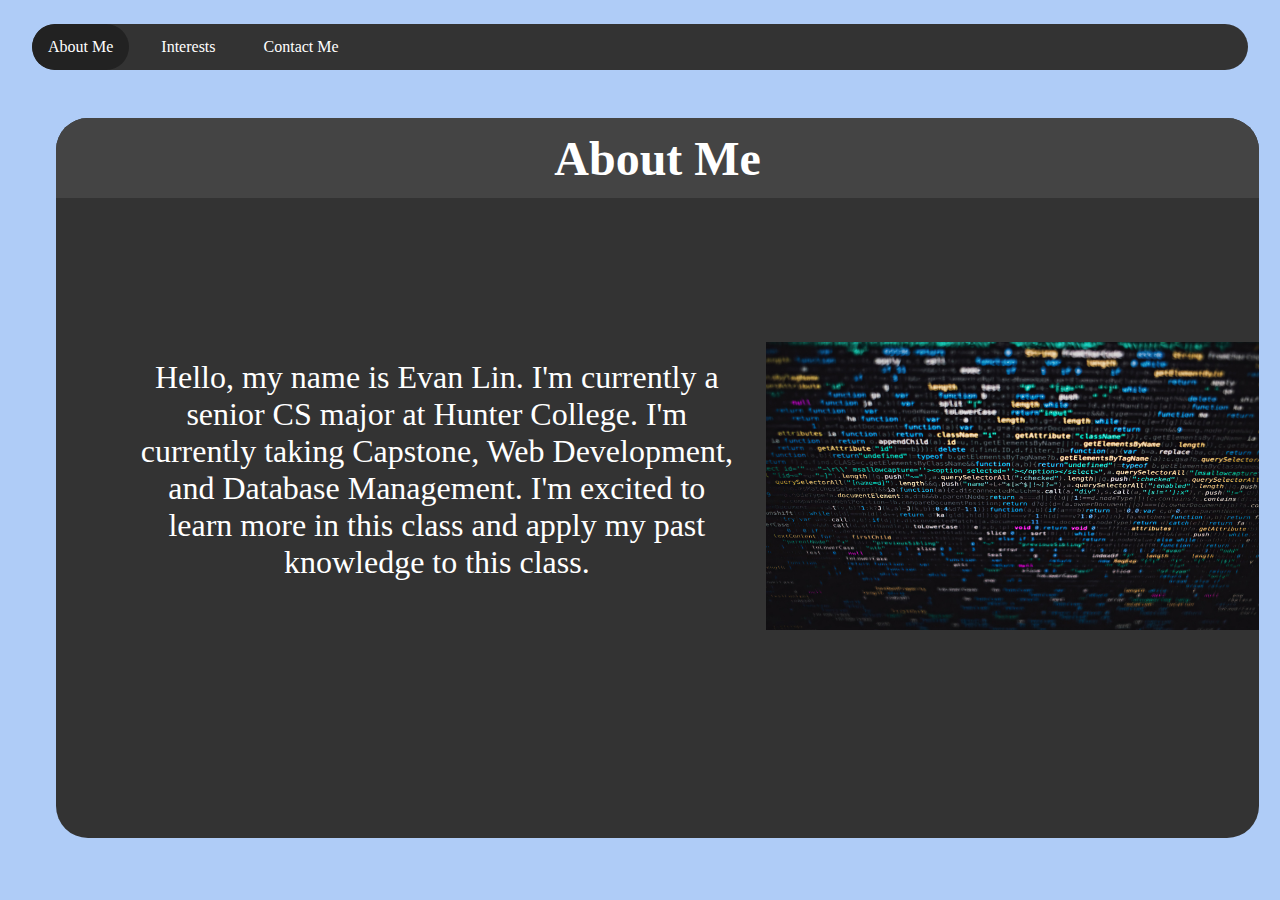
<file: 1/index.html>
<!DOCTYPE html>
<html lang="en">

<head>
  <meta charset="UTF-8">
  <meta name="viewport" content="width=device-width, initial-scale=1.0">
  <meta http-equiv="X-UA-Compatible" content="ie=edge">
  <title>Assignment One</title>
  <link rel="stylesheet" href="style.css">
  <link rel="stylesheet" href="aboutstyle.css">
</head>

<body>
  <div class="list-container">
    <ul>
      <li class="selected"><a href="./index.html">About Me</a></li>
      <li><a href="./interests.html">Interests</a></li>
      <li><a href="./contact.html">Contact Me</a></li>
    </ul>
  </div>
  <div class="container">
    <div class="header-container">
      <div class="header-text">
        About Me
      </div>
    </div>
    <div class="body-container">
      <div class="body-text">
        Hello, my name is Evan Lin. I'm currently a senior CS major at Hunter College. I'm currently taking Capstone, Web Development, and Database Management. I'm excited to learn more in this class and apply my past knowledge to this class.
      </div>
      <div class="img-container">
        <img class="img-style" src="./coding.jpg">
      </div>
    </div>
    </div>
  </div>
</body>

</html>
</file>
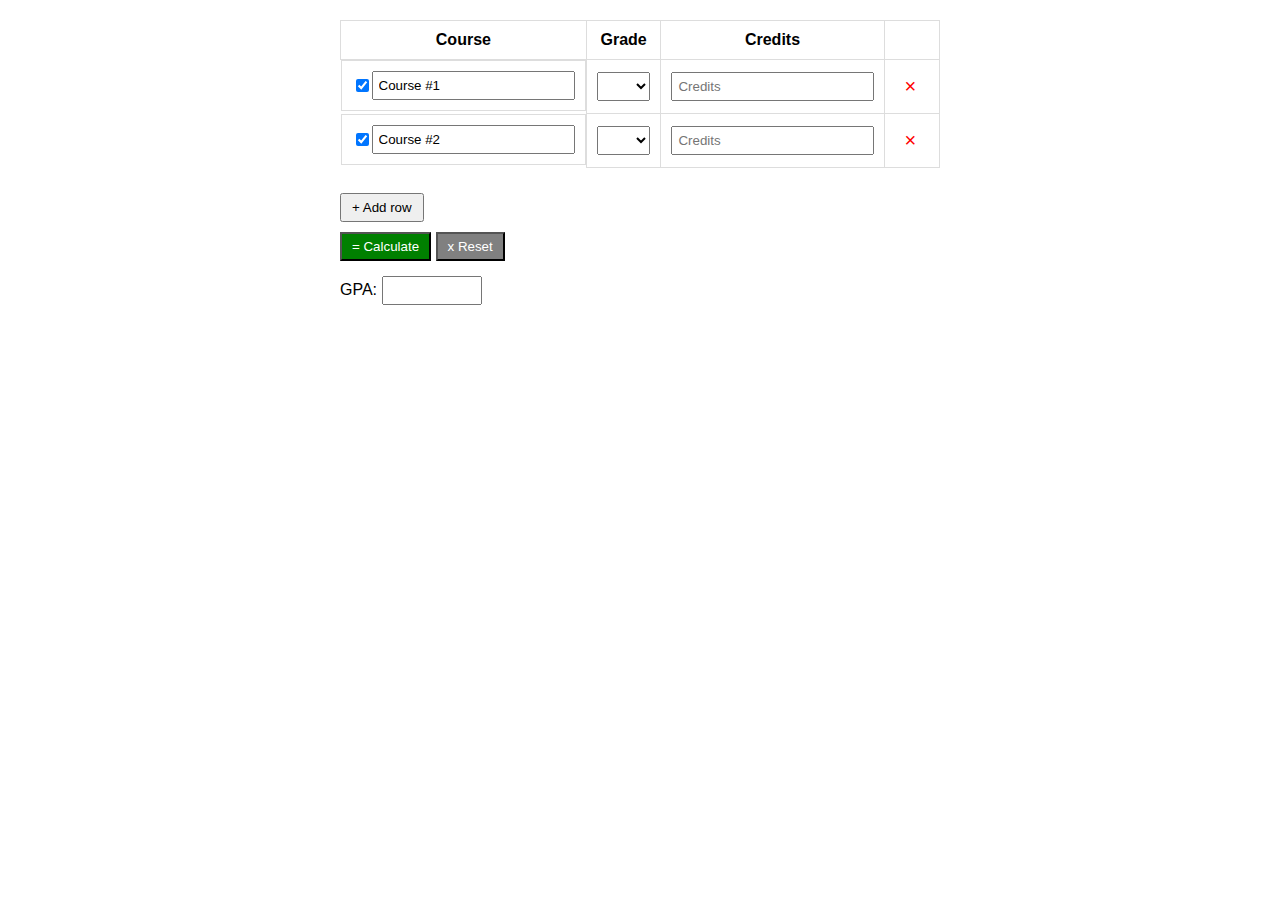
<file: 3/index.html>
<!DOCTYPE html>
<html lang="en">
<head>
    <meta charset="UTF-8">
    <meta name="viewport" content="width=device-width, initial-scale=1.0">
    <title>GPA Calculator</title>
    <link rel="stylesheet" href="style.css">
</head>
<body>
    <div class="container">
        <table id="gpaTable">
            <thead>
                <tr>
                    <th>Course</th>
                    <th>Grade</th>
                    <th>Credits</th>
                    <th></th>
                </tr>
            </thead>
            <tbody>
                <tr>
                    <td class="course">
                        <input type="checkbox" checked>
                        <input type="text" value="Course #1">
                    </td>
                    <td>
                        <select>
                            <option value=""></option>
                            <option value="A+">A+</option>
                            <option value="A">A</option>
                            <option value="A-">A-</option>
                            <option value="B+">B+</option>
                            <option value="B">B</option>
                            <option value="B-">B-</option>
                            <option value="C+">C+</option>
                            <option value="C">C</option>
                            <option value="C-">C-</option>
                            <option value="D+">D+</option>
                            <option value="D">D</option>
                            <option value="D-">D-</option>
                            <option value="F">F</option>
                        </select>                        
                    </td>
                    <td><input type="number" placeholder="Credits"></td>
                    <td><button class="deleteBtn">&times;</button></td>
                </tr>
                <tr>
                    <td class="course">
                        <input type="checkbox" checked>
                        <input type="text" value="Course #2">
                    </td>
                    <td>
                        <select>
                            <option value=""></option>
                            <option value="A+">A+</option>
                            <option value="A">A</option>
                            <option value="A-">A-</option>
                            <option value="B+">B+</option>
                            <option value="B">B</option>
                            <option value="B-">B-</option>
                            <option value="C+">C+</option>
                            <option value="C">C</option>
                            <option value="C-">C-</option>
                            <option value="D+">D+</option>
                            <option value="D">D</option>
                            <option value="D-">D-</option>
                            <option value="F">F</option>
                        </select>
                        
                    </td>
                    <td><input type="number" placeholder="Credits"></td>
                    <td><button class="deleteBtn">&times;</button></td>
                </tr>
            </tbody>
            
        </table>
        <button id="addRowBtn">+ Add row</button>
        <div id="gpaResultContainer">
            <div id="error" class="hidden">Error! Check inputs.</div>
        </div>
        <button id="calculateBtn">= Calculate</button>
        <button id="resetBtn">x Reset</button>
        <div>
            <label for="gpaResult">GPA: </label>
            <input type="text" id="gpaResult" readonly>
        </div>
    </div>

    <script src="index.js"></script>
</body>
</html>
</file>
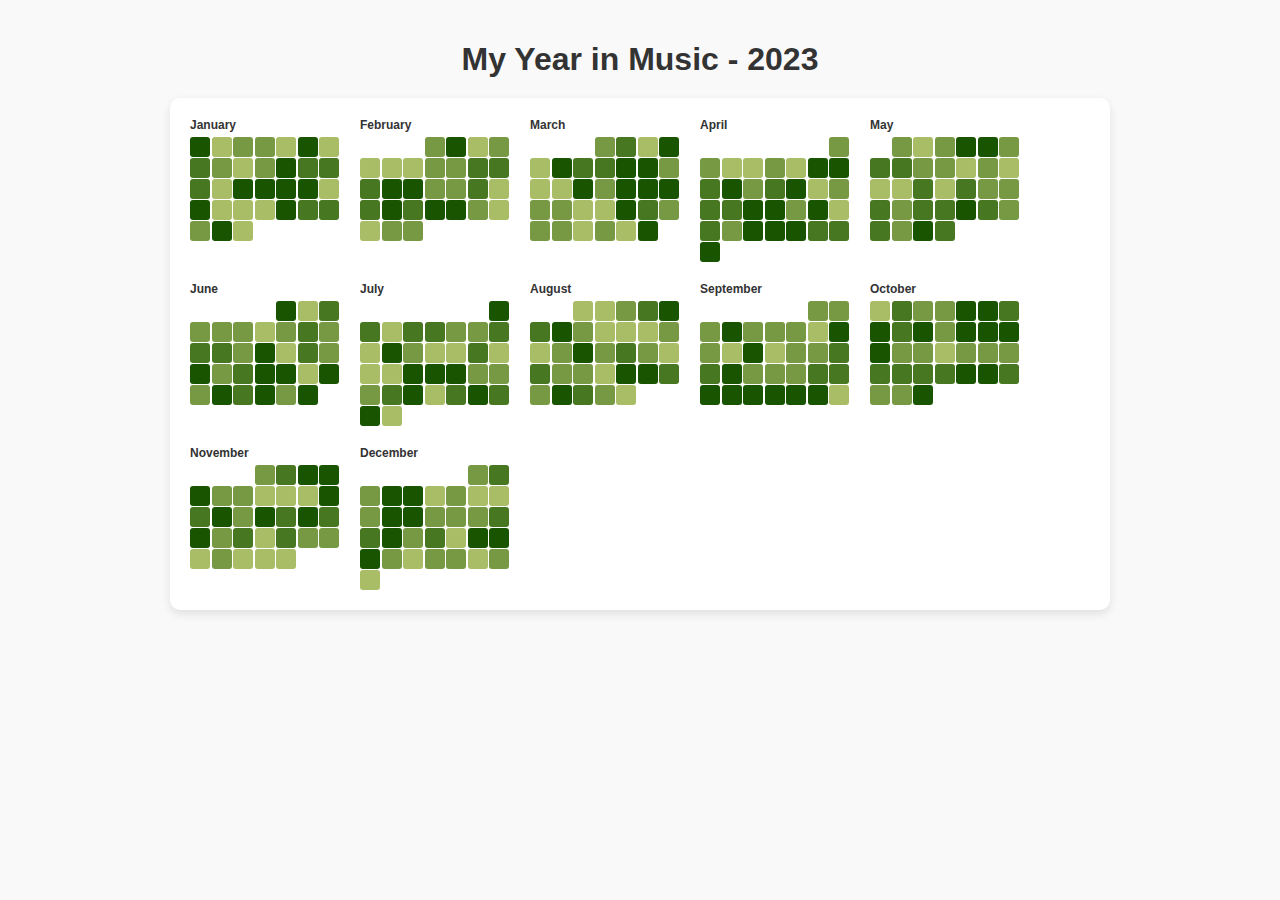
<file: 4/index.html>
<!DOCTYPE html>
<html lang="en">
<head>
  <meta charset="UTF-8">
  <title>Music Calendar Heatmap</title>
  <link rel="stylesheet" href="styles.css">
</head>
<body>
  <h1>My Year in Music - 2023</h1>
  <div class="heatmap-container">
    <div class="months-grid" id="heatmap"></div>
  </div>
  <script src="script.js"></script>
</body>
</html>
</file>
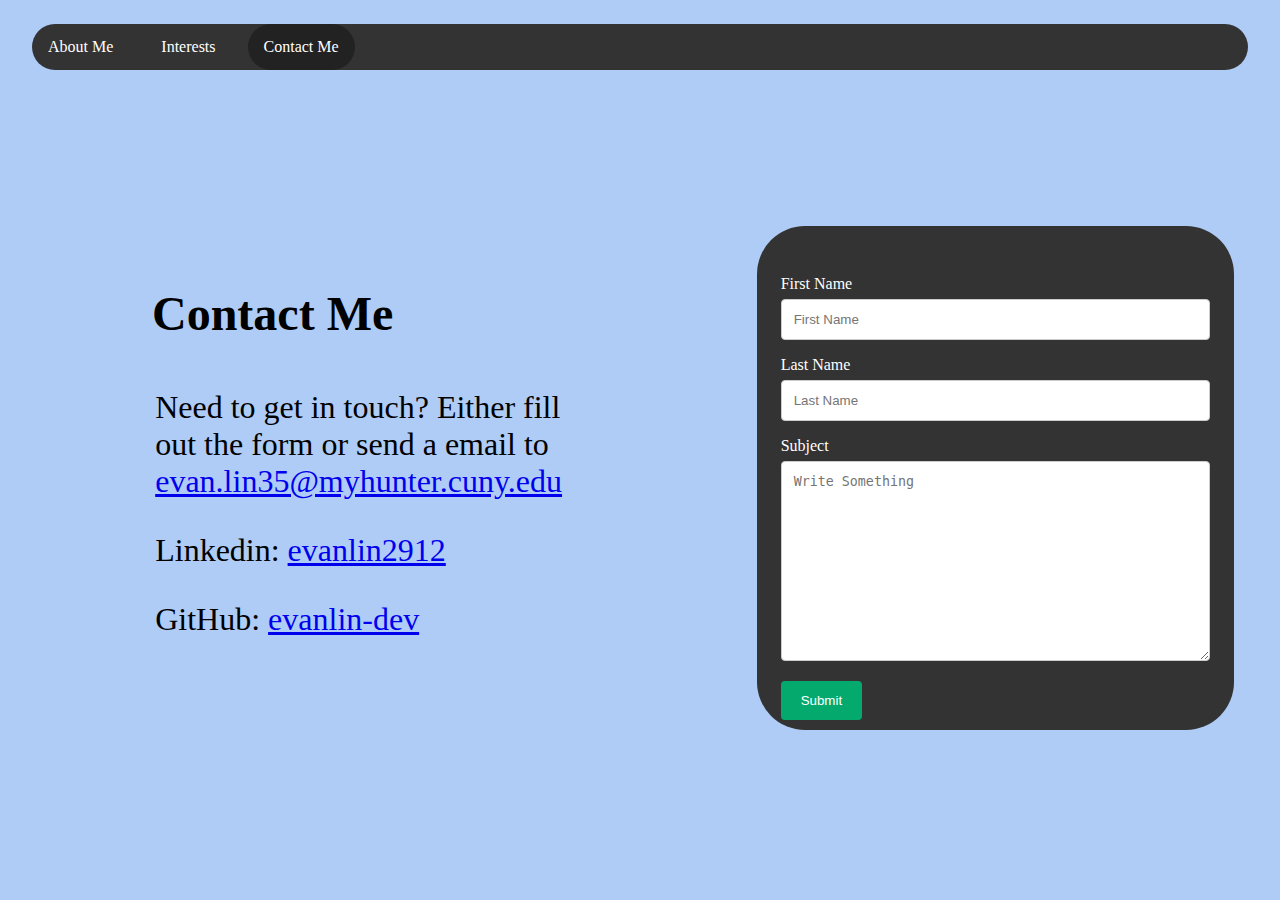
<file: 1/contact.html>
<!DOCTYPE html>
<html lang="en">

<head>
    <meta charset="UTF-8">
    <meta name="viewport" content="width=device-width, initial-scale=1.0">
    <meta http-equiv="X-UA-Compatible" content="ie=edge">
    <title>Assignment One</title>
    <link rel="stylesheet" href="style.css">
    <link rel="stylesheet" href="contactstyle.css">
</head>

<body>
    <div class="list-container">
        <ul>
            <li><a href="./index.html">About Me</a></li>
            <li><a href="./interests.html">Interests</a></li>
            <li class="selected"><a href="./contact.html">Contact Me</a></li>
        </ul>
    </div>
    <div class="container">
        <div class="text-container">
            <p class="header">Contact Me</p>
            <p class="body-text">Need to get in touch? Either fill out the form or send a email to <a
                    href="mailto:evan.lin35@myhunter.cuny.edu">evan.lin35@myhunter.cuny.edu</a></p>
            <p class="body-text">Linkedin: <a
                href="https://www.linkedin.com/in/evanlin2912/">evanlin2912</a></p>
                <p class="body-text">GitHub: <a
                    href="https://github.com/evanlin-dev">evanlin-dev</a></p>
        </div>
        <div class="form-container">
            <form class="form-style">
                <label for="fname" style="color: white;">First Name</label>
                <input type="text" id="fname" name="firstname" placeholder="First Name">

                <label for="lname" style="color: white;">Last Name</label>
                <input type="text" id="lname" name="lastname" placeholder="Last Name">

                <label for="subject" style="color: white;">Subject</label>
                <textarea id="subject" name="subject" placeholder="Write Something" style="height:200px"></textarea>

                <input type="submit" value="Submit">

            </form>
        </div>
    </div>
</body>

</html>
</file>
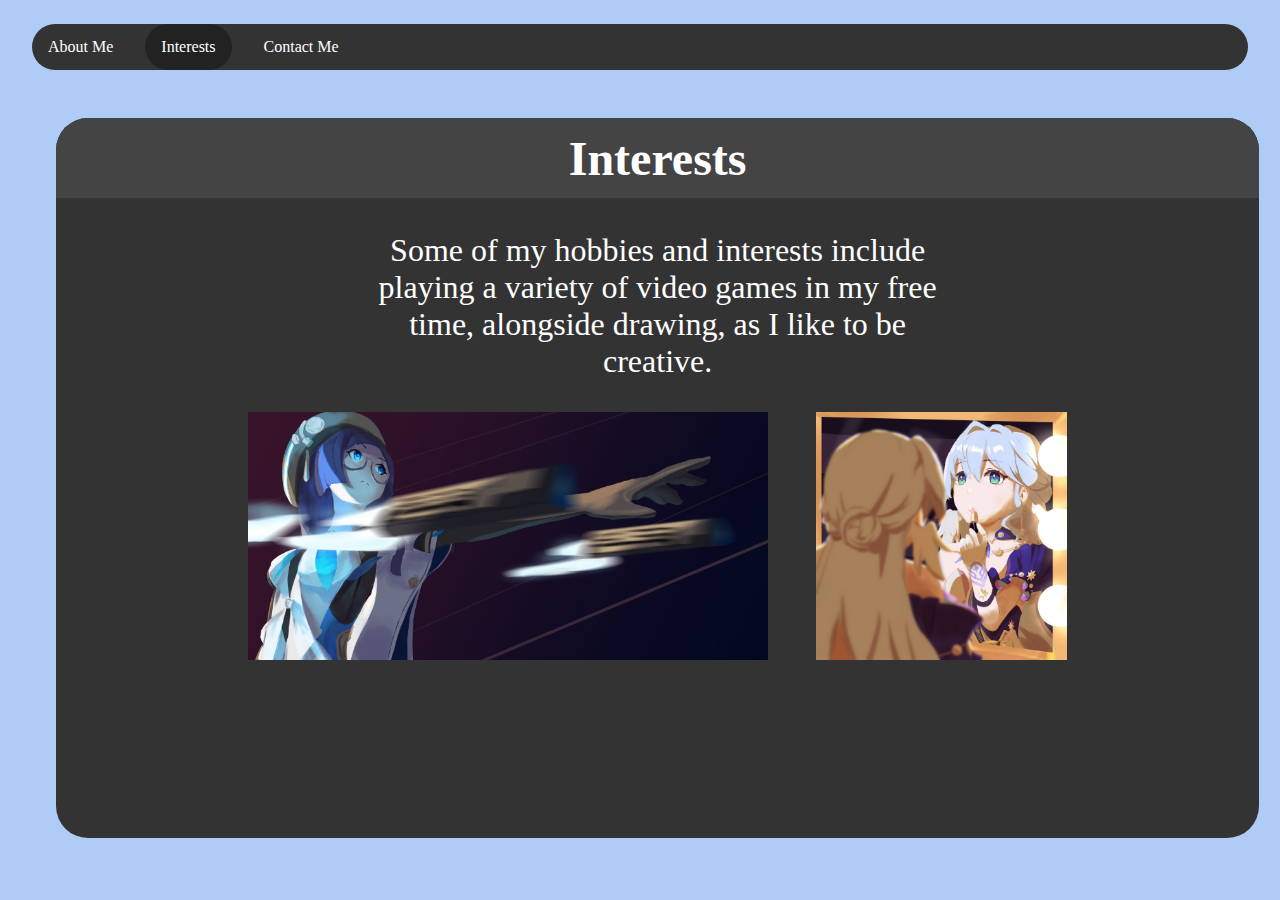
<file: 1/interests.html>
<!DOCTYPE html>
<html lang="en">

<head>
    <meta charset="UTF-8">
    <meta name="viewport" content="width=device-width, initial-scale=1.0">
    <meta http-equiv="X-UA-Compatible" content="ie=edge">
    <title>Assignment One</title>
    <link rel="stylesheet" href="style.css">
    <link rel="stylesheet" href="intereststyle.css">
</head>

<body>
    <div class="list-container">
        <ul>
            <li><a href="./index.html">About Me</a></li>
            <li class="selected"><a href="./interests.html">Interests</a></li>
            <li><a href="./contact.html">Contact Me</a></li>
        </ul>
    </div>
    <div class="container">
        <div class="header-container">
          <div class="header-text">
            Interests
          </div>
        </div>
        <div class="body-container">
          <div class="body-text">
            Some of my hobbies and interests include playing a variety of video games in my free time, alongside drawing, as I like to be creative.
          </div>
          <div class="img-container">
            <img class="img-style" src="./pela.jpg">
            <img class="img-style" src="./robin.jpg">
          </div>
        </div>
      </div>
</body>

</html>
</file>
<file: 1/style.css>
body {
    background-color: rgb(175, 204, 247);
}

.list-container {
    display: flex;
    justify-content: center;
}

ul {
    margin-bottom: 0;
    list-style-type: none;
    padding: 0;
    overflow: hidden;
    background-color: #333;
    border-radius: 10em;
    width: 95vw;
}

li {
    float: left;
    margin-right: 1em;
}

li a {
    display: block;
    color: white;
    text-align: center;
    padding: 14px 16px;
    text-decoration: none;
    border-radius: 10em;
}

li a:hover {
    background-color: #111;
}

.selected {
    background-color: #222;
    border-radius: 10em;
}
</file>
<file: 1/aboutstyle.css>
.container {
    width: 120em;
    height: 80vh;
    max-width: 94vw;
    margin-top: 3em;
    margin-left: 3em;
    overflow: hidden;
    background-color: #333;
    border-radius: 2em;
}

.header-container {
    width: 100%;
    height: 5em;
    background-color: #444;
    display: flex;
    justify-content: center;
    align-items: center;
    text-align: center;
}

.header-text {
    color: white;
    font-size: 3em;
    font-weight: bold;
}

.body-container {
    width: 100%;
    height: 80%;
    display: flex;
    justify-content: center;
    align-items: center;
    text-align: center;
    margin-left: 5em;
}

.body-text {
    width: 50%;
    color: white;
    font-size: 2em;
    margin-bottom: 1em;
}

.img-container {
    width: 50%;
    height: 50%;
    display: flex;
    justify-content: center;
    gap: 3em;
}

.img-style {
    max-width: 100%;
    height: auto;
    margin-right: 2em;
}
</file>
<file: 3/style.css>
body {
    font-family: Arial, sans-serif;
    margin: 20px;
}

.container {
    max-width: 600px;
    margin: auto;
}

table {
    width: 100%;
    border-collapse: collapse;
    margin-bottom: 20px;
}

th, td {
    padding: 10px;
    border: 1px solid #ddd;
}

/* Ensure consistency for inputs and dropdowns */
select, input[type="text"], input[type="number"] {
    width: 100%;
    padding: 5px;
    box-sizing: border-box;
}

button {
    padding: 5px 10px;
    cursor: pointer;
}

button#addRowBtn, button#calculateBtn, button#resetBtn {
    margin: 5px 0;
}

.hidden {
    display: none;
}

#error {
    color: white;
    background-color: red;
    padding: 10px;
    text-align: center;
}

#calculateBtn {
    background-color: green;
    color: white;
}

#resetBtn {
    background-color: gray;
    color: white;
}

.deleteBtn {
    background-color: transparent;
    border: none;
    font-size: 20px;
    color: red;
    cursor: pointer;
}

#gpaResult {
    width: 100px;
    padding: 5px;
    margin-top: 10px;
}

.course {
    display: flex;
}
</file>
<file: 4/styles.css>
body {
  font-family: Arial, sans-serif;
  margin: 0;
  padding: 20px;
  background-color: #f9f9f9;
  color: #333;
}

.heatmap-container {
  max-width: 900px;
  margin: 0 auto;
  background-color: #ffffff;
  border-radius: 10px;
  box-shadow: 0px 4px 10px rgba(0, 0, 0, 0.1);
  padding: 20px;
}

h1 {
  text-align: center;
  margin-bottom: 20px;
}

.months-grid {
  display: flex;
  flex-wrap: wrap;
  gap: 20px;
  justify-content: flex-start;
}

.month {
  width: 150px;
  display: flex;
  flex-direction: column;
}

.month-name {
  font-size: 12px;
  font-weight: bold;
  margin-bottom: 5px;
  text-align: left;
}

.days {
  display: grid;
  grid-template-columns: repeat(7, 1fr);
  gap: 1px;
}

.day {
  width: 20px;
  height: 20px;
  border-radius: 3px;
  background-color: #e0e0e0;
  cursor: pointer;
  box-sizing: border-box;
  position: relative;
}

.day:hover {
  outline: 2px solid #333;
}

.empty-day {
  background-color: transparent;
  pointer-events: none;
}

[data-songs="level1"] {
  background-color: #d9e289;
}

[data-songs="level2"] {
  background-color: #a8bd65;
}

[data-songs="level3"] {
  background-color: #789943;
}

[data-songs="level4"] {
  background-color: #487722;
}

[data-songs="level5"] {
  background-color: #195501;
}

.tooltip {
  position: absolute;
  background-color: rgba(0, 0, 0, 0.8);
  color: #fff;
  padding: 5px 10px;
  border-radius: 4px;
  font-size: 12px;
  display: none;
  z-index: 1000;
  white-space: pre-line;
}
</file>
<file: 1/contactstyle.css>
.container {
    width: 120em;
    height: 80vh;
    max-width: 92vw;
    margin-top: 3em;
    margin-left: 3em;
    display: flex;
    align-items: center;
    overflow: hidden;
}

.text-container {
    width: 40em;
    height: 30em;
    max-width: 50%;
    max-height: 70%;
    margin-left: 3em;
    flex-shrink: 1;
}

.header {
    margin-left: 1em;
    margin-top: 1em;
    font-size: 3em;
    font-weight: bold;
}

.body-text {
    margin-left: 1.6em;
    margin-top: 1em;
    font-size: 2em;

}

.form-container {
    width: 40em;
    height: 40em;
    max-width: 50%;
    max-height: 70%;
    flex-shrink: 1;
    margin-left: 11em;
    background-color: #333;
    border-radius: 3em;
    display: flex;
    justify-content: center;
    align-items: center;
}

input[type=text],
select,
textarea {
    width: 100%;
    padding: 12px;
    border: 1px solid #ccc;
    border-radius: 4px;
    box-sizing: border-box;
    margin-top: 6px;
    margin-bottom: 16px;
}

input[type=submit] {
    background-color: #04AA6D;
    color: white;
    padding: 12px 20px;
    border: none;
    border-radius: 4px;
    cursor: pointer;
}

input[type=submit]:hover {
    background-color: #45a049;
}

.form-style {
    width: 90%;
    height: 90%;
    margin-top: 3em;
}
</file>
<file: 1/intereststyle.css>
.container {
    width: 120em;
    height: 80vh;
    max-width: 94vw;
    margin-top: 3em;
    margin-left: 3em;
    overflow: hidden;
    background-color: #333;
    border-radius: 2em;
}

.header-container {
    width: 100%;
    height: 5em;
    background-color: #444;
    display: flex;
    justify-content: center;
    align-items: center;
    text-align: center;
}

.header-text {
    color: white;
    font-size: 3em;
    font-weight: bold;
}

.body-container {
    width: 100%;
    height: calc(80% - 5em);
    display: flex;
    justify-content: center;
    align-items: center;
    text-align: center;
    flex-direction: column;
}

.body-text {
    width: 50%;
    color: white;
    font-size: 2em;
    margin-bottom: 1em;
}

.img-container {
    width: 50%;
    height: 50%;
    display: flex;
    justify-content: center;
    gap: 3em;
}

.img-style {
    max-width: 100%;
    height: auto;
}
</file>
